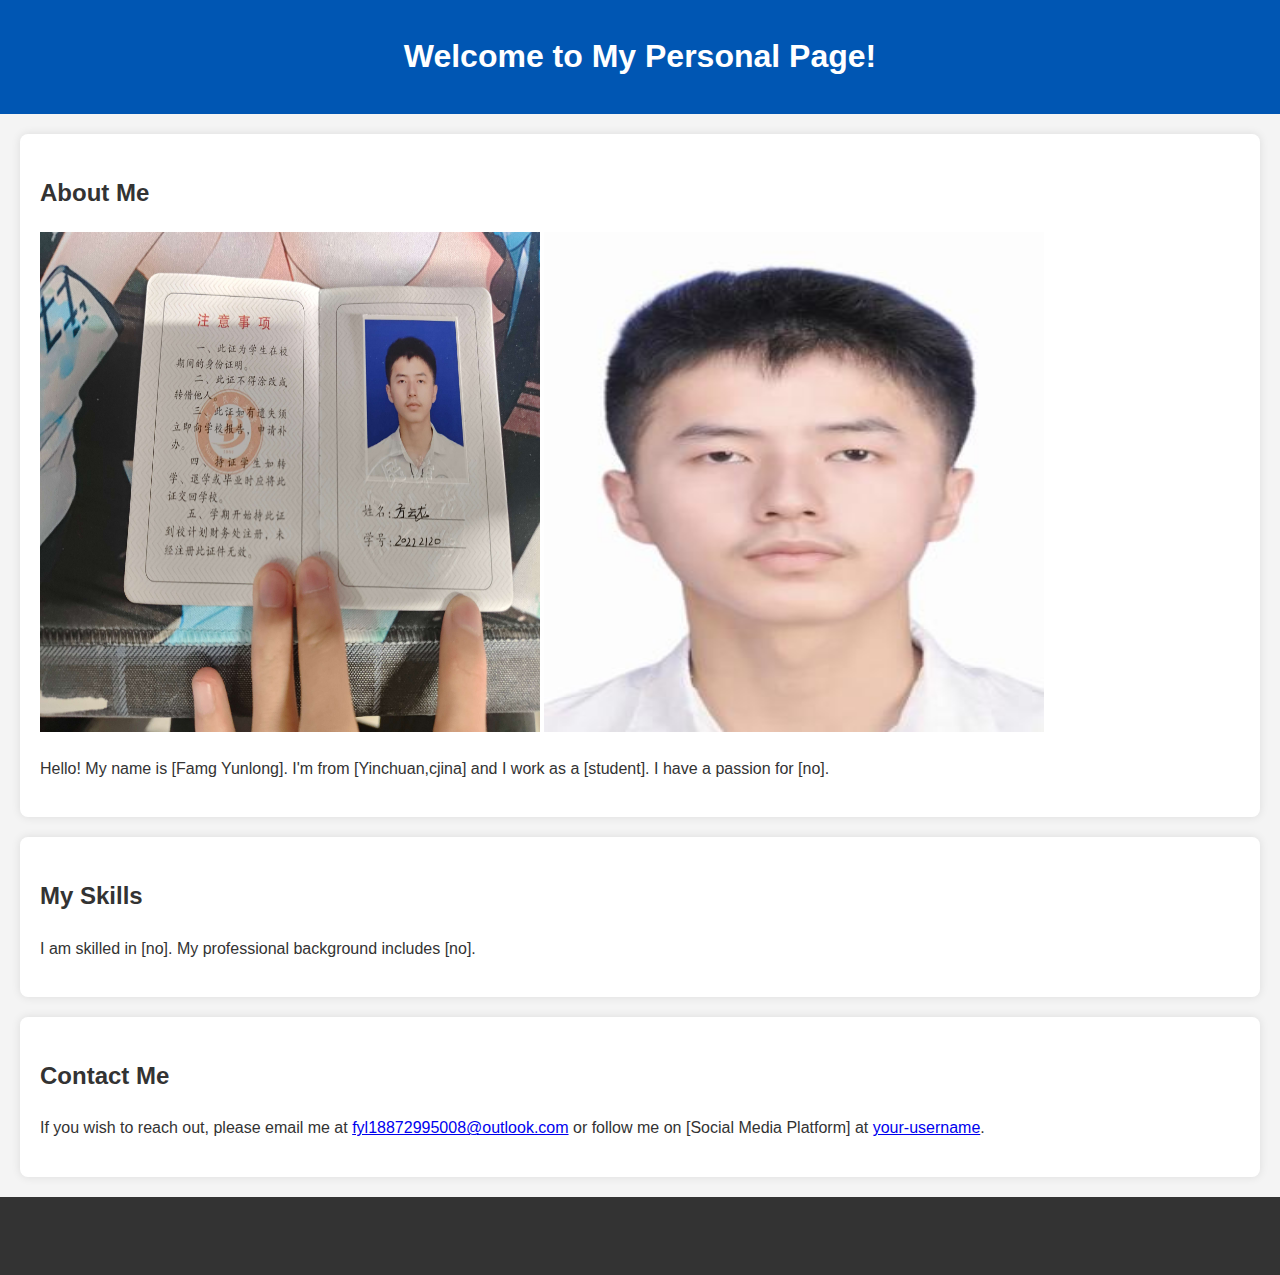
<file: html/index.html>
<!DOCTYPE html>
 <html>
 <head>
     <title>About Me</title>
     <link rel="stylesheet" type="text/css" href="style.css">
 </head>
 <body>
     <header>
         <h1>Welcome to My Personal Page!</h1>
     </header>
    <section>
        <h2>About Me</h2>
        <img src="./a.jpg" style="height: 500px; width: 500px;">
        <img src="./b.jpg" style="height: 500px; width: 500px;">
        <p>Hello! My name is [Famg Yunlong]. I'm from [Yinchuan,cjina] and I work as a [student]. I have a passion for [no].</p>
    </section>
    <section>
        <h2>My Skills</h2>
        <p>I am skilled in [no]. My professional background includes [no].</p>
    </section>
    <section>
        <h2>Contact Me</h2>
        <p>If you wish to reach out, please email me at <a href="mailto:fyl18872995008@outlook.com">fyl18872995008@outlook.com</a> or follow me on [Social Media Platform] at <a href="your-social-media-link">your-username</a>.</p>
    </section>
    <footer>
        <p>Thank you for visiting my page!</p>
    </footer>
</body>
</html>
</file>
<file: html/style.css>
/* General Body Styles */
body {
       font-family: Arial, sans-serif;
       line-height: 1.6;
       margin: 0;
       padding: 0;
       background: #f4f4f4;
       color: #333;
   }
    
   /* Header styling */
   header {
       background: #0056b3;
       color: #ffffff;
       padding: 10px 20px;
       text-align: center;
   }
    
   /* Section styling */
   section {
       margin: 20px;
       padding: 20px;
       background: white;
       border-radius: 8px;
       box-shadow: 0 0 10px 0 rgba(0,0,0,0.1);
   }
    
   /* Headings within sections */
   h2 {
       color: #333;
   }
    
   /* Footer styling */
   footer {
       text-align: center;
       padding: 10px 20px;
       background: #333;
       color: 249
   }
</file>
